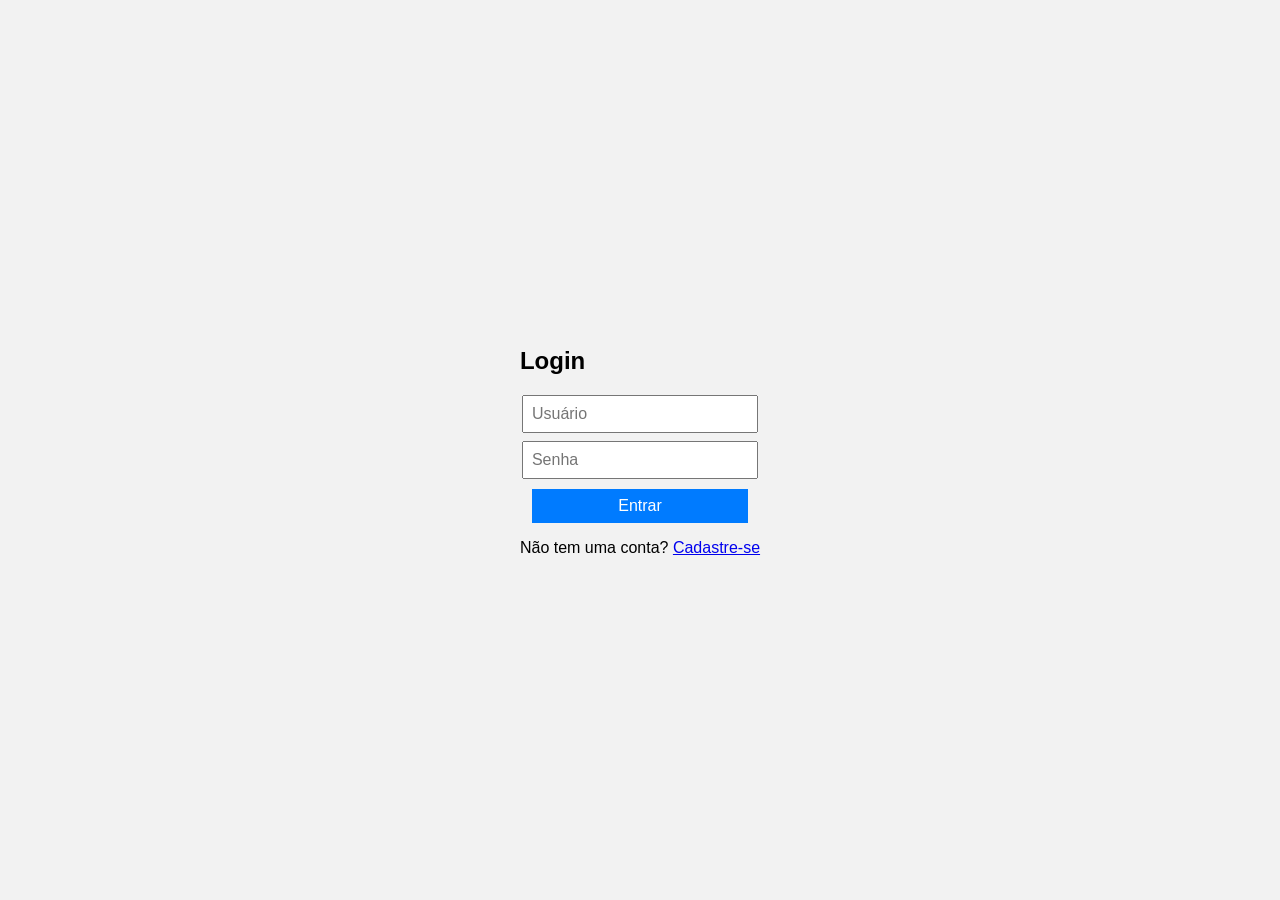
<file: index.html>
<!DOCTYPE html>
<html lang="pt-br">
<head>
  <meta charset="UTF-8">
  <title>Login</title>
  <link rel="stylesheet" href="styles.css">
</head>
<body>

  <div class="container">
    <h2>Login</h2>
    <form id="login-form">
      <div class="input-container">
        <input type="text" id="login-username" placeholder="Usuário" required>
        <input type="password" id="login-password" placeholder="Senha" required>
      </div>
      <div class="button-container">
        <button type="submit">Entrar</button>
      </div>
    </form>
    <p id="login-message"></p>
    <p>Não tem uma conta? <a href="register.html">Cadastre-se</a></p>
  </div>

  <script src="scripts.js"></script>
</body>
</html>
</file>
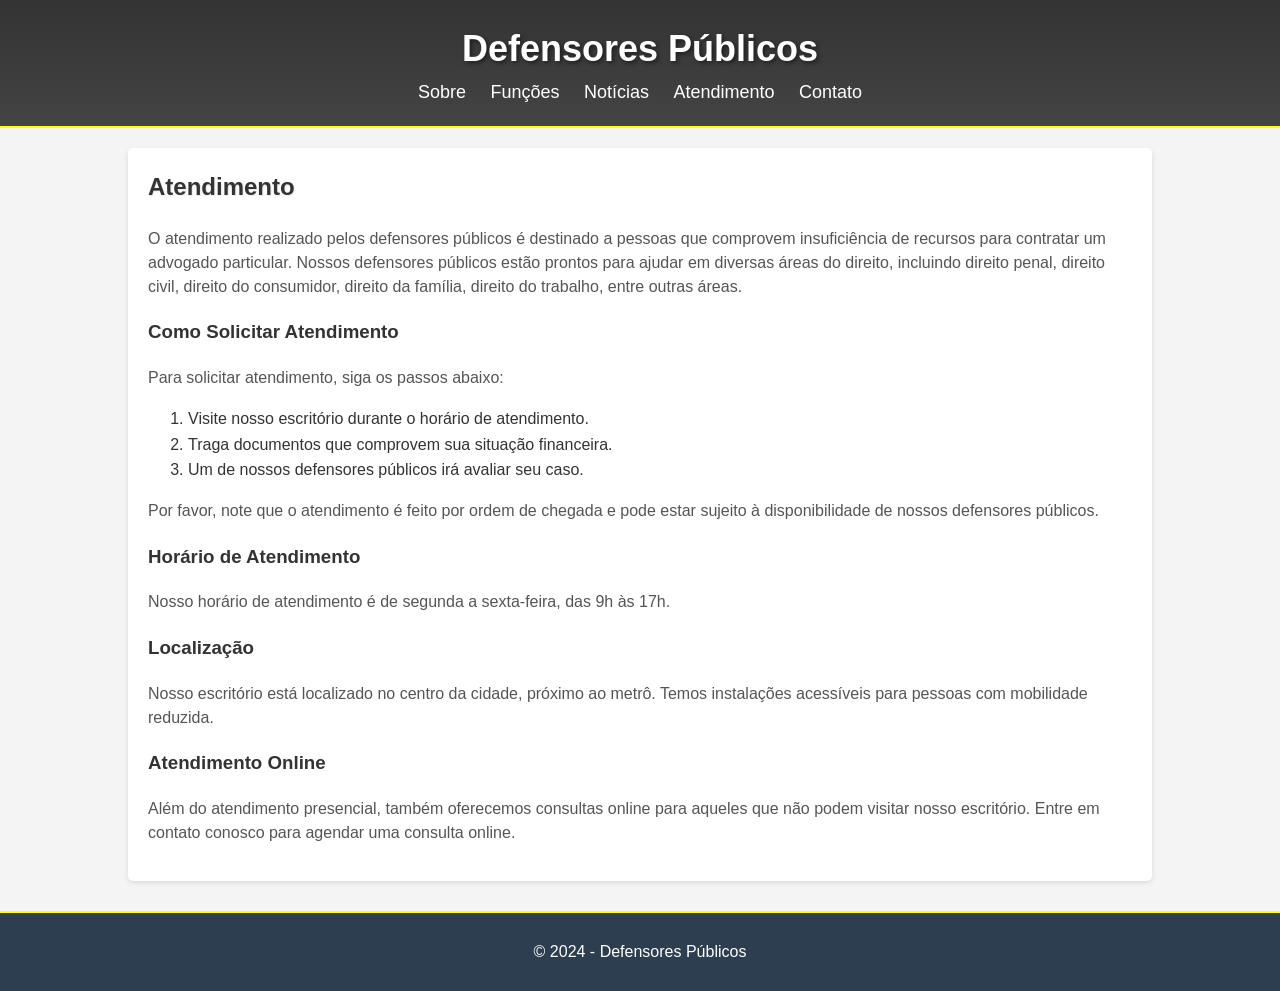
<file: atendimento.html>
<!DOCTYPE html>
<html lang="pt-br">

<head>
    <meta charset="UTF-8">
    <title>Defensores Públicos</title>
    <link rel="stylesheet" href="hw1.css">
    <style>
        /* Adicionado */
        #google_translate_element {
            position: absolute;
            top: 0;
            right: 0;
            padding-top: 10px; /* Adicionado */
            padding-right: 10px; /* Adicionado */
        }
    </style>
    <script src="https://translate.google.com/translate_a/element.js?cb=googleTranslateElementInit"></script>
    <script type="text/javascript">
        function googleTranslateElementInit() {
            new google.translate.TranslateElement({pageLanguage: 'pt', layout: google.translate.TranslateElement.InlineLayout.SIMPLE}, 'google_translate_element');
        }
    </script>
</head>

<body>
    <header>
        <h1>Defensores Públicos</h1>
        <nav>
            <ul>
                <li><a href="sobre.html">Sobre</a></li>
                <li><a href="funcoes.html">Funções</a></li>
                <li><a href="noticias.html">Notícias</a></li>
                <li><a href="atendimento.html">Atendimento</a></li>
                <li><a href="contato.html">Contato</a></li>
            </ul>
        </nav>
        <div id="google_translate_element"></div> <!-- Widget do Google Tradutor -->
    </header>

    <main>
        <section id="atendimento">
            <h2>Atendimento</h2>
            <p>O atendimento realizado pelos defensores públicos é destinado a pessoas que comprovem insuficiência de recursos para contratar um advogado particular. Nossos defensores públicos estão prontos para ajudar em diversas áreas do direito, incluindo direito penal, direito civil, direito do consumidor, direito da família, direito do trabalho, entre outras áreas.</p>
            <h3>Como Solicitar Atendimento</h3>
            <p>Para solicitar atendimento, siga os passos abaixo:</p>
            <ol>
                <li>Visite nosso escritório durante o horário de atendimento.</li>
                <li>Traga documentos que comprovem sua situação financeira.</li>
                <li>Um de nossos defensores públicos irá avaliar seu caso.</li>
            </ol>
            <p>Por favor, note que o atendimento é feito por ordem de chegada e pode estar sujeito à disponibilidade de nossos defensores públicos.</p>
            <h3>Horário de Atendimento</h3>
            <p>Nosso horário de atendimento é de segunda a sexta-feira, das 9h às 17h.</p>
            <h3>Localização</h3>
            <p>Nosso escritório está localizado no centro da cidade, próximo ao metrô. Temos instalações acessíveis para pessoas com mobilidade reduzida.</p>
            <h3>Atendimento Online</h3>
            <p>Além do atendimento presencial, também oferecemos consultas online para aqueles que não podem visitar nosso escritório. Entre em contato conosco para agendar uma consulta online.</p>
        </section>
</main>
    <footer>
        <p>&copy; 2024 - Defensores Públicos</p>
    </footer>
</body>

</html>
</file>
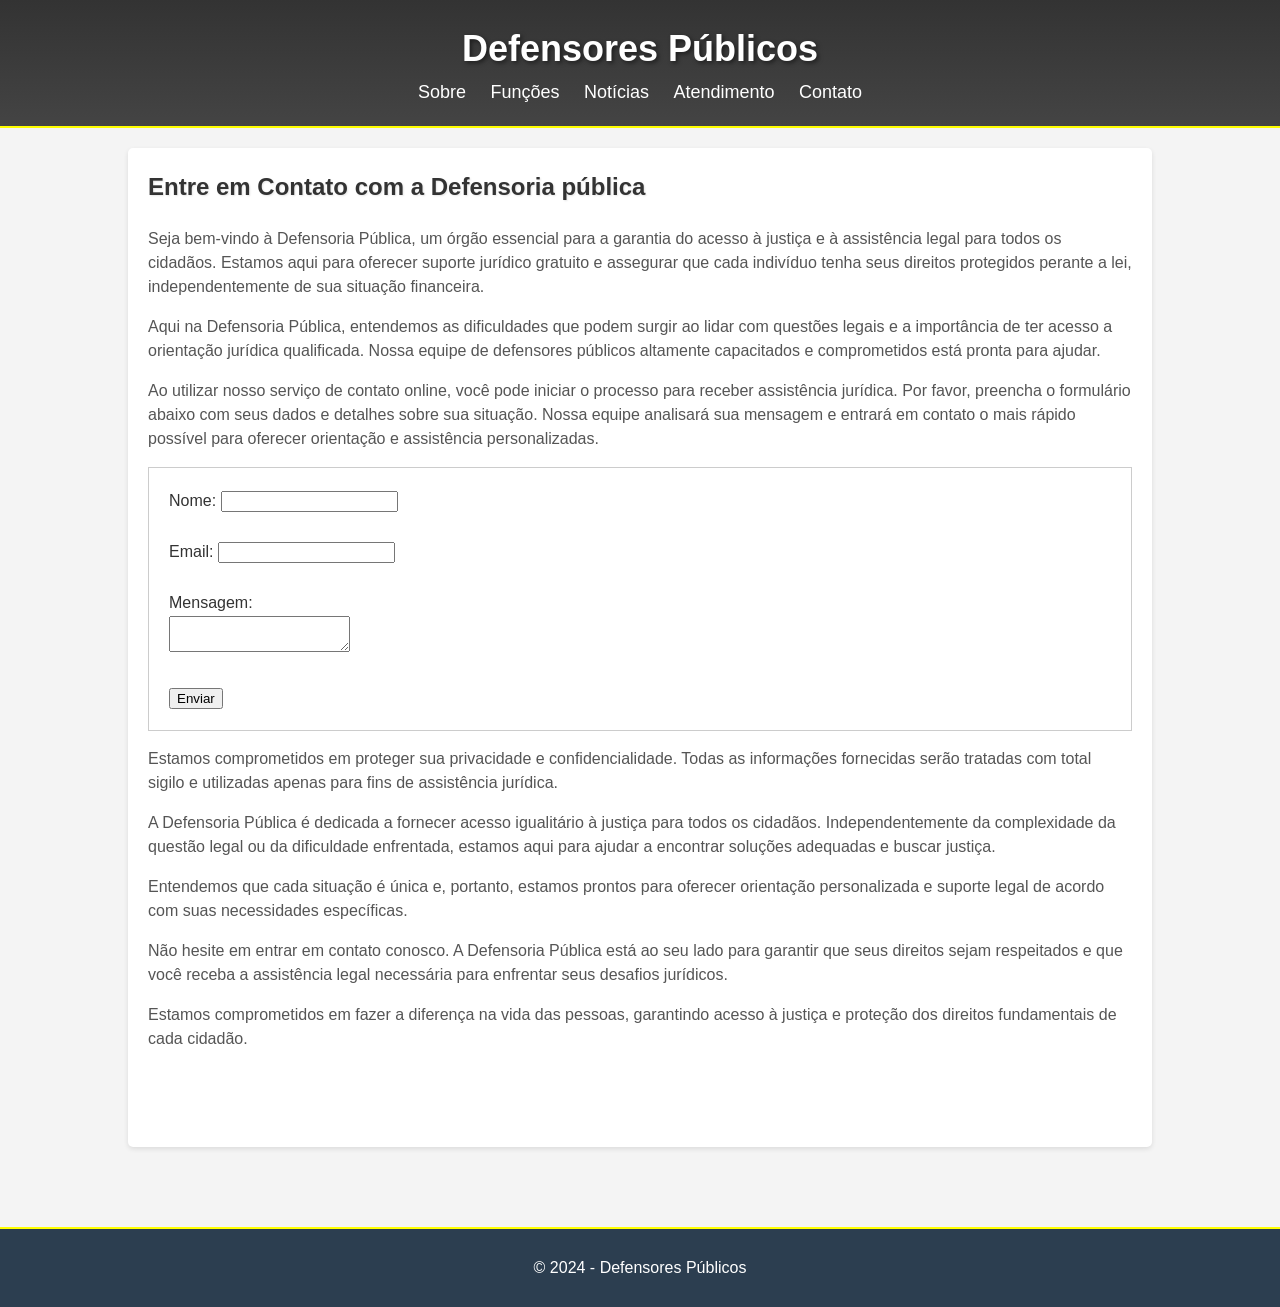
<file: contato.html>
<!DOCTYPE html>
<html lang="pt-br">

<head>
    <meta charset="UTF-8">
    <title>Defensores Públicos</title>
    <link rel="stylesheet" href="hw1.css">
    <style>
        /* Adicionado */
        #google_translate_element {
            position: absolute;
            top: 0;
            right: 0;
            padding-top: 10px; /* Adicionado */
            padding-right: 10px; /* Adicionado */
        }
    </style>
    <script src="https://translate.google.com/translate_a/element.js?cb=googleTranslateElementInit"></script>
    <script type="text/javascript">
        function googleTranslateElementInit() {
            new google.translate.TranslateElement({pageLanguage: 'pt', layout: google.translate.TranslateElement.InlineLayout.SIMPLE}, 'google_translate_element');
        }
    </script>
</head>

<body>
    <header>
        <h1>Defensores Públicos</h1>
        <nav>
            <ul>
                <li><a href="sobre.html">Sobre</a></li>
                <li><a href="funcoes.html">Funções</a></li>
                <li><a href="noticias.html">Notícias</a></li>
                <li><a href="atendimento.html">Atendimento</a></li>
                <li><a href="contato.html">Contato</a></li>
            </ul>
        </nav>
        <div id="google_translate_element"></div> <!-- Widget do Google Tradutor -->
    </header>

    <main>
        <section id="contato">
            <h2>Entre em Contato com a Defensoria pública</h2>
            <p>Seja bem-vindo à Defensoria Pública, um órgão essencial para a garantia do acesso à justiça e à assistência legal para todos os cidadãos. Estamos aqui para oferecer suporte jurídico gratuito e assegurar que cada indivíduo tenha seus direitos protegidos perante a lei, independentemente de sua situação financeira.</p>
            <p>Aqui na Defensoria Pública, entendemos as dificuldades que podem surgir ao lidar com questões legais e a importância de ter acesso a orientação jurídica qualificada. Nossa equipe de defensores públicos altamente capacitados e comprometidos está pronta para ajudar.</p>
            <p>Ao utilizar nosso serviço de contato online, você pode iniciar o processo para receber assistência jurídica. Por favor, preencha o formulário abaixo com seus dados e detalhes sobre sua situação. Nossa equipe analisará sua mensagem e entrará em contato o mais rápido possível para oferecer orientação e assistência personalizadas.</p>
            <form>
            <label for="nome">Nome:</label>
            <input type="text" id="nome" name="nome"><br><br>
            <label for="email">Email:</label>
            <input type="email" id="email" name="email"><br><br>
            <label for="mensagem">Mensagem:</label><br>
            <textarea id="mensagem" name="mensagem"></textarea><br><br>
            <input type="submit" value="Enviar">
            </form>
            <P>Estamos comprometidos em proteger sua privacidade e confidencialidade. Todas as informações fornecidas serão tratadas com total sigilo e utilizadas apenas para fins de assistência jurídica.</P>
            <p>A Defensoria Pública é dedicada a fornecer acesso igualitário à justiça para todos os cidadãos. Independentemente da complexidade da questão legal ou da dificuldade enfrentada, estamos aqui para ajudar a encontrar soluções adequadas e buscar justiça.</p>
            <p>Entendemos que cada situação é única e, portanto, estamos prontos para oferecer orientação personalizada e suporte legal de acordo com suas necessidades específicas.</p>
            <P>Não hesite em entrar em contato conosco. A Defensoria Pública está ao seu lado para garantir que seus direitos sejam respeitados e que você receba a assistência legal necessária para enfrentar seus desafios jurídicos.</P>
            <p>Estamos comprometidos em fazer a diferença na vida das pessoas, garantindo acesso à justiça e proteção dos direitos fundamentais de cada cidadão.</p>
        </section>
    </main>

    <footer>
        <p>&copy; 2024 - Defensores Públicos</p>
    </footer>
</body>

</html>
</file>
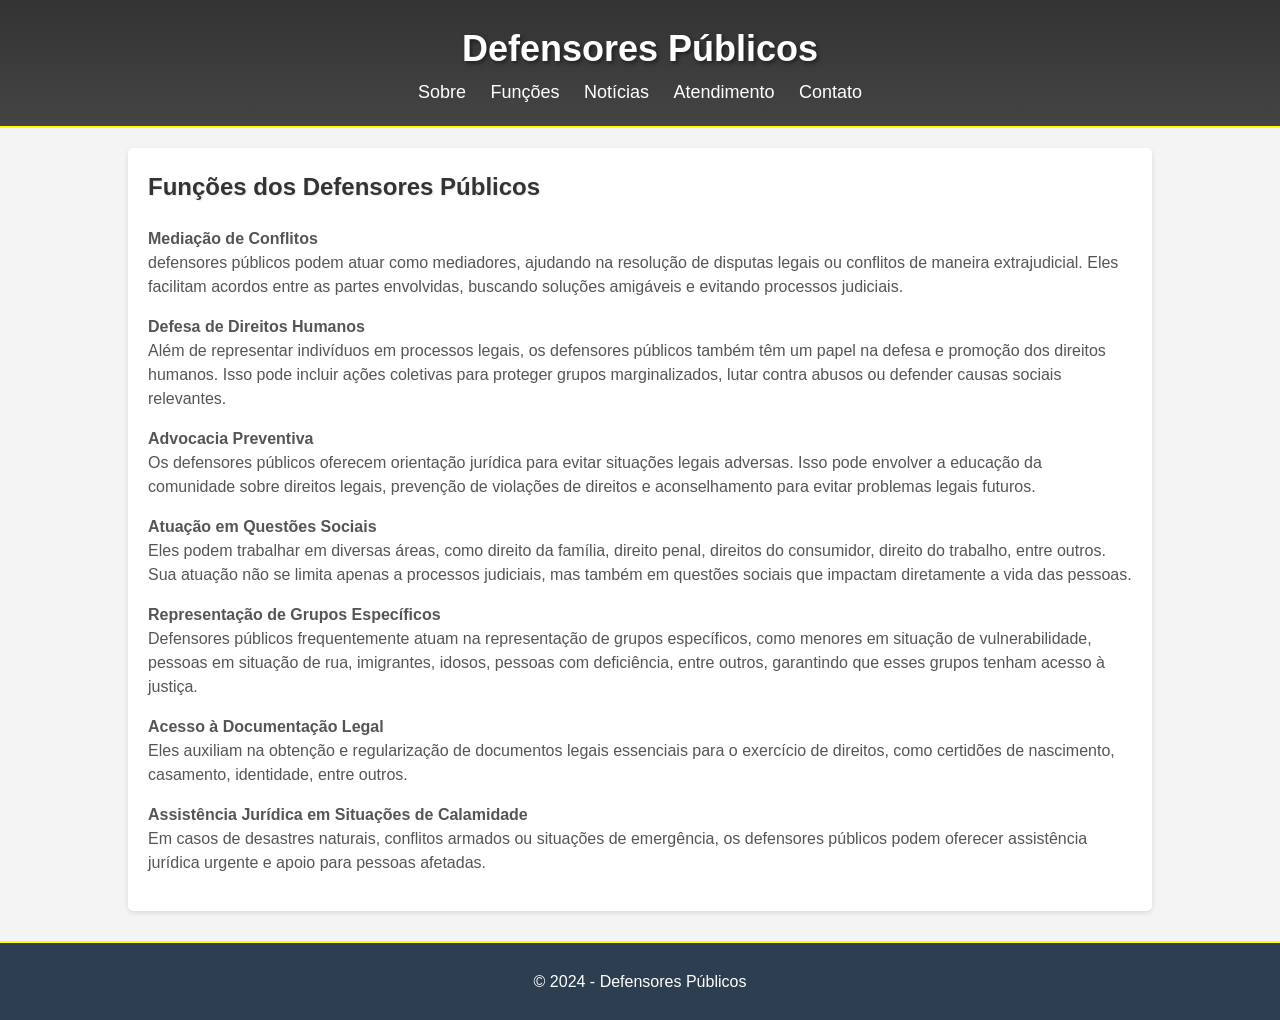
<file: funcoes.html>
<!DOCTYPE html>
<html lang="pt-br">

<head>
    <meta charset="UTF-8">
    <title>Defensores Públicos</title>
    <link rel="stylesheet" href="hw1.css">
    <style>
        /* Adicionado */
        #google_translate_element {
            position: absolute;
            top: 0;
            right: 0;
            padding-top: 10px; /* Adicionado */
            padding-right: 10px; /* Adicionado */
        }
    </style>
    <script src="https://translate.google.com/translate_a/element.js?cb=googleTranslateElementInit"></script>
    <script type="text/javascript">
        function googleTranslateElementInit() {
            new google.translate.TranslateElement({pageLanguage: 'pt', layout: google.translate.TranslateElement.InlineLayout.SIMPLE}, 'google_translate_element');
        }
    </script>
</head>

<body>
    <header>
        <h1>Defensores Públicos</h1>
        <nav>
            <ul>
                <li><a href="sobre.html">Sobre</a></li>
                <li><a href="funcoes.html">Funções</a></li>
                <li><a href="noticias.html">Notícias</a></li>
                <li><a href="atendimento.html">Atendimento</a></li>
                <li><a href="contato.html">Contato</a></li>
            </ul>
        </nav>
        <div id="google_translate_element"></div> <!-- Widget do Google Tradutor -->
    </header>

    <main>
        <section id="funcoes">
            <h2>Funções dos Defensores Públicos</h2>
            <p><strong>Mediação de Conflitos</strong><br>defensores públicos podem atuar como mediadores, ajudando na resolução de disputas legais ou conflitos de maneira extrajudicial. Eles facilitam acordos entre as partes envolvidas, buscando soluções amigáveis e evitando processos judiciais.</p>
            
            <p><strong>Defesa de Direitos Humanos</strong><br>Além de representar indivíduos em processos legais, os defensores públicos também têm um papel na defesa e promoção dos direitos humanos. Isso pode incluir ações coletivas para proteger grupos marginalizados, lutar contra abusos ou defender causas sociais relevantes.</p>
                
            <p><strong>Advocacia Preventiva</strong><br>Os defensores públicos oferecem orientação jurídica para evitar situações legais adversas. Isso pode envolver a educação da comunidade sobre direitos legais, prevenção de violações de direitos e aconselhamento para evitar problemas legais futuros.</p>
                
            <p><strong>Atuação em Questões Sociais</strong><br>Eles podem trabalhar em diversas áreas, como direito da família, direito penal, direitos do consumidor, direito do trabalho, entre outros. Sua atuação não se limita apenas a processos judiciais, mas também em questões sociais que impactam diretamente a vida das pessoas.</p>
                
            <p><strong>Representação de Grupos Específicos</strong><br>Defensores públicos frequentemente atuam na representação de grupos específicos, como menores em situação de vulnerabilidade, pessoas em situação de rua, imigrantes, idosos, pessoas com deficiência, entre outros, garantindo que esses grupos tenham acesso à justiça.</p>
                
            <p><strong>Acesso à Documentação Legal</strong><br>Eles auxiliam na obtenção e regularização de documentos legais essenciais para o exercício de direitos, como certidões de nascimento, casamento, identidade, entre outros.</p>
                
            <p><strong>Assistência Jurídica em Situações de Calamidade</strong><br>Em casos de desastres naturais, conflitos armados ou situações de emergência, os defensores públicos podem oferecer assistência jurídica urgente e apoio para pessoas afetadas.</p>
                
        </section>
    </main>
    <footer>
        <p>&copy; 2024 - Defensores Públicos</p>
    </footer>
</body>

</html>
</file>
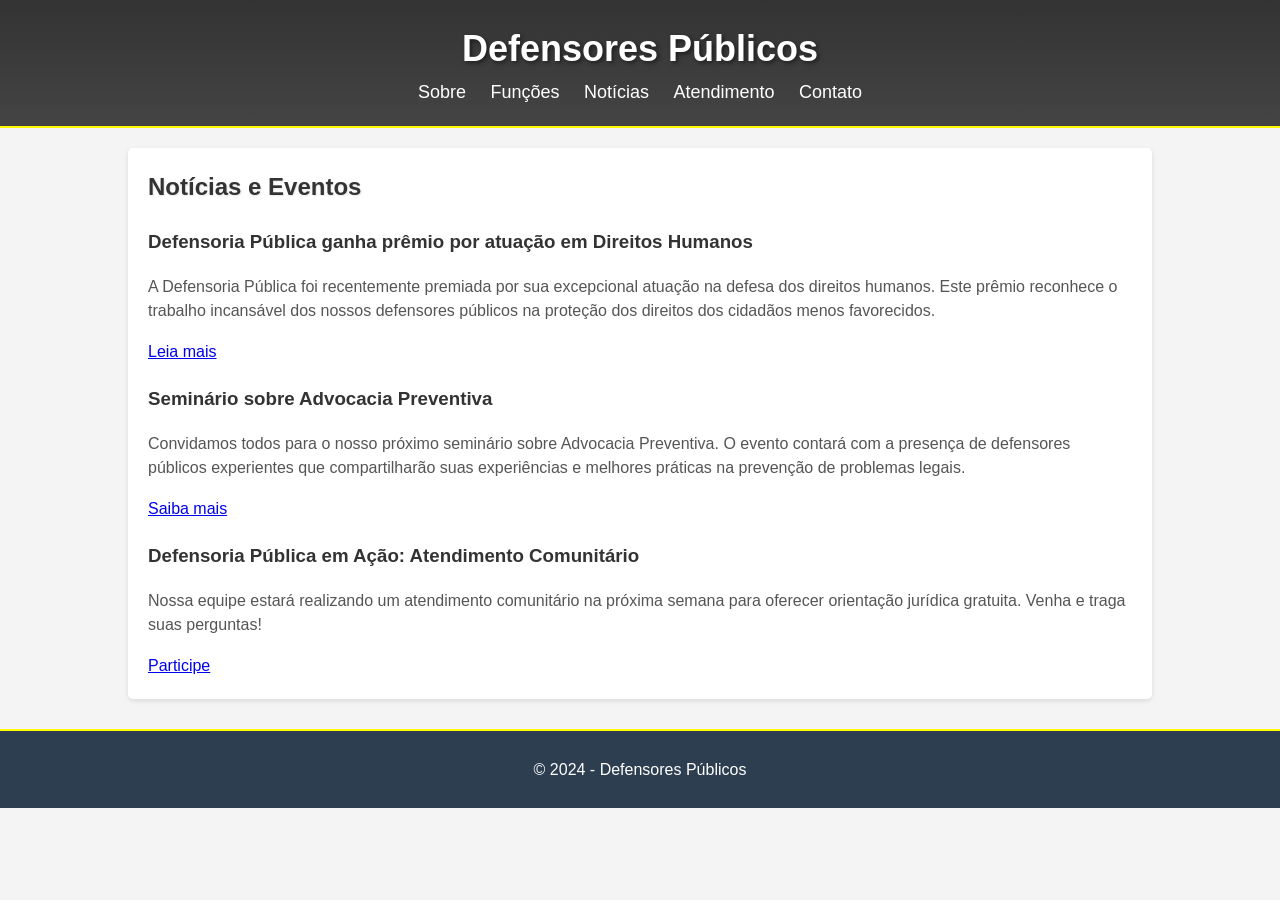
<file: noticias.html>
<!DOCTYPE html>
<html lang="pt-br">

<head>
    <meta charset="UTF-8">
    <title>Defensores Públicos</title>
    <link rel="stylesheet" href="hw1.css">
    <style>
        /* Adicionado */
        #google_translate_element {
            position: absolute;
            top: 0;
            right: 0;
            padding-top: 10px; /* Adicionado */
            padding-right: 10px; /* Adicionado */
        }
    </style>
    <script src="https://translate.google.com/translate_a/element.js?cb=googleTranslateElementInit"></script>
    <script type="text/javascript">
        function googleTranslateElementInit() {
            new google.translate.TranslateElement({pageLanguage: 'pt', layout: google.translate.TranslateElement.InlineLayout.SIMPLE}, 'google_translate_element');
        }
    </script>
</head>

<body>
    <header>
        <h1>Defensores Públicos</h1>
        <nav>
            <ul>
                <li><a href="sobre.html">Sobre</a></li>
                <li><a href="funcoes.html">Funções</a></li>
                <li><a href="noticias.html">Notícias</a></li>
                <li><a href="atendimento.html">Atendimento</a></li>
                <li><a href="contato.html">Contato</a></li>
            </ul>
        </nav>
        <div id="google_translate_element"></div> <!-- Widget do Google Tradutor -->
    </header>

    <main>
        <section id="noticias">
            <h2>Notícias e Eventos</h2>
            <article>
                <h3>Defensoria Pública ganha prêmio por atuação em Direitos Humanos</h3>
                <p>A Defensoria Pública foi recentemente premiada por sua excepcional atuação na defesa dos direitos humanos. Este prêmio reconhece o trabalho incansável dos nossos defensores públicos na proteção dos direitos dos cidadãos menos favorecidos.</p>
                <a href="noticia1.html">Leia mais</a>
            </article>
            <article>
                <h3>Seminário sobre Advocacia Preventiva</h3>
                <p>Convidamos todos para o nosso próximo seminário sobre Advocacia Preventiva. O evento contará com a presença de defensores públicos experientes que compartilharão suas experiências e melhores práticas na prevenção de problemas legais.</p>
                <a href="evento1.html">Saiba mais</a>
            </article>
            <article>
                <h3>Defensoria Pública em Ação: Atendimento Comunitário</h3>
                <p>Nossa equipe estará realizando um atendimento comunitário na próxima semana para oferecer orientação jurídica gratuita. Venha e traga suas perguntas!</p>
                <a href="evento2.html">Participe</a>
            </article>
        </section>
    </main>
    <footer>
        <p>&copy; 2024 - Defensores Públicos</p>
    </footer>

</body>

</html>
</file>
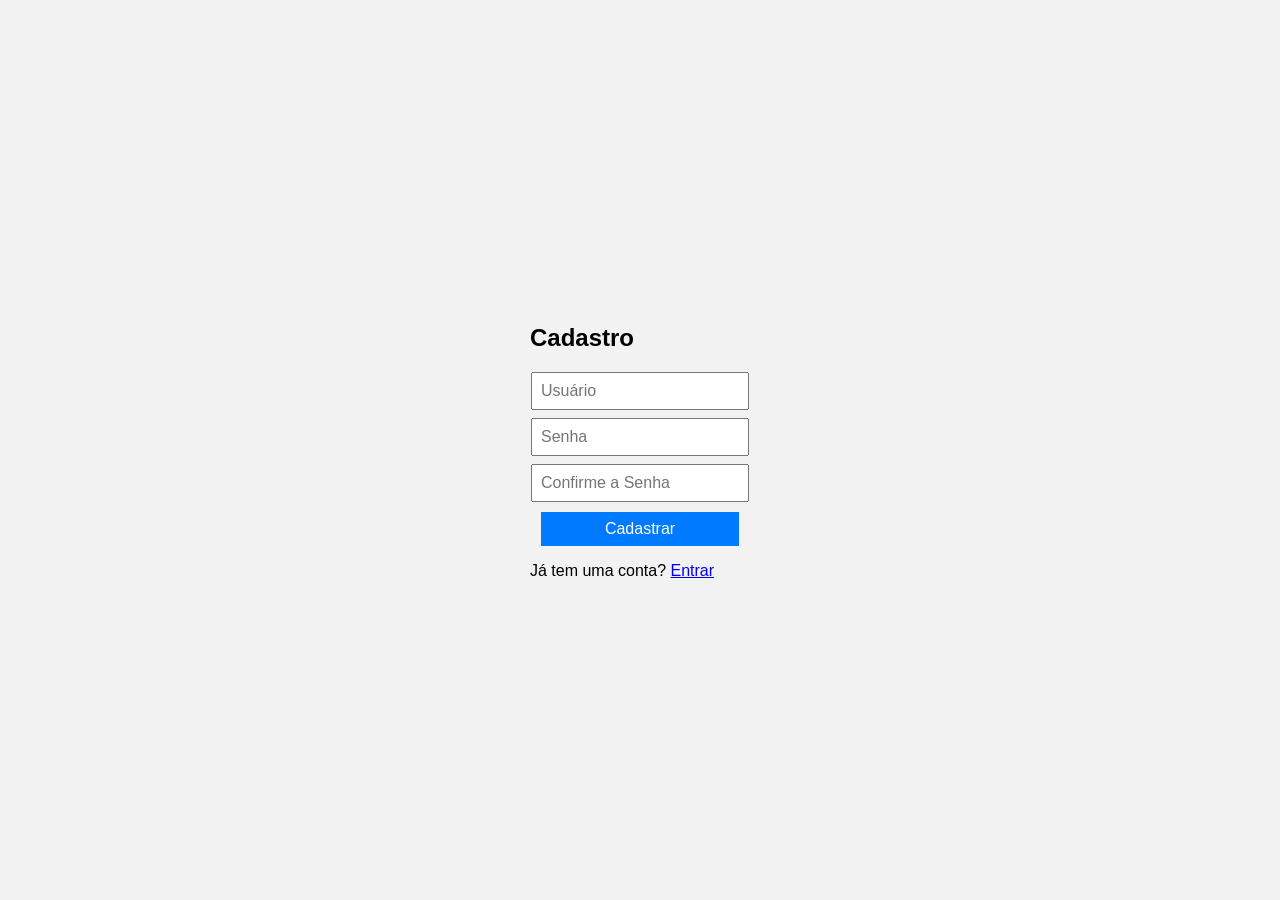
<file: register.html>
<!DOCTYPE html>
<html lang="pt-br">
<head>
  <meta charset="UTF-8">
  <title>Cadastro</title>
  <link rel="stylesheet" href="styles.css">
</head>
<body>

  <div class="container">
    <h2>Cadastro</h2>
    <form id="register-form">
      <div class="input-container">
        <input type="text" id="register-username" placeholder="Usuário" required>
        <input type="password" id="register-password" placeholder="Senha" required>
        <input type="password" id="register-confirm-password" placeholder="Confirme a Senha" required>
      </div>
      <div class="button-container">
        <button type="submit">Cadastrar</button>
      </div>
    </form>
    <p id="register-message"></p>
    <p>Já tem uma conta? <a href="index.html">Entrar</a></p>
  </div>

  <script src="scripts.js"></script>
</body>
</html>
</file>
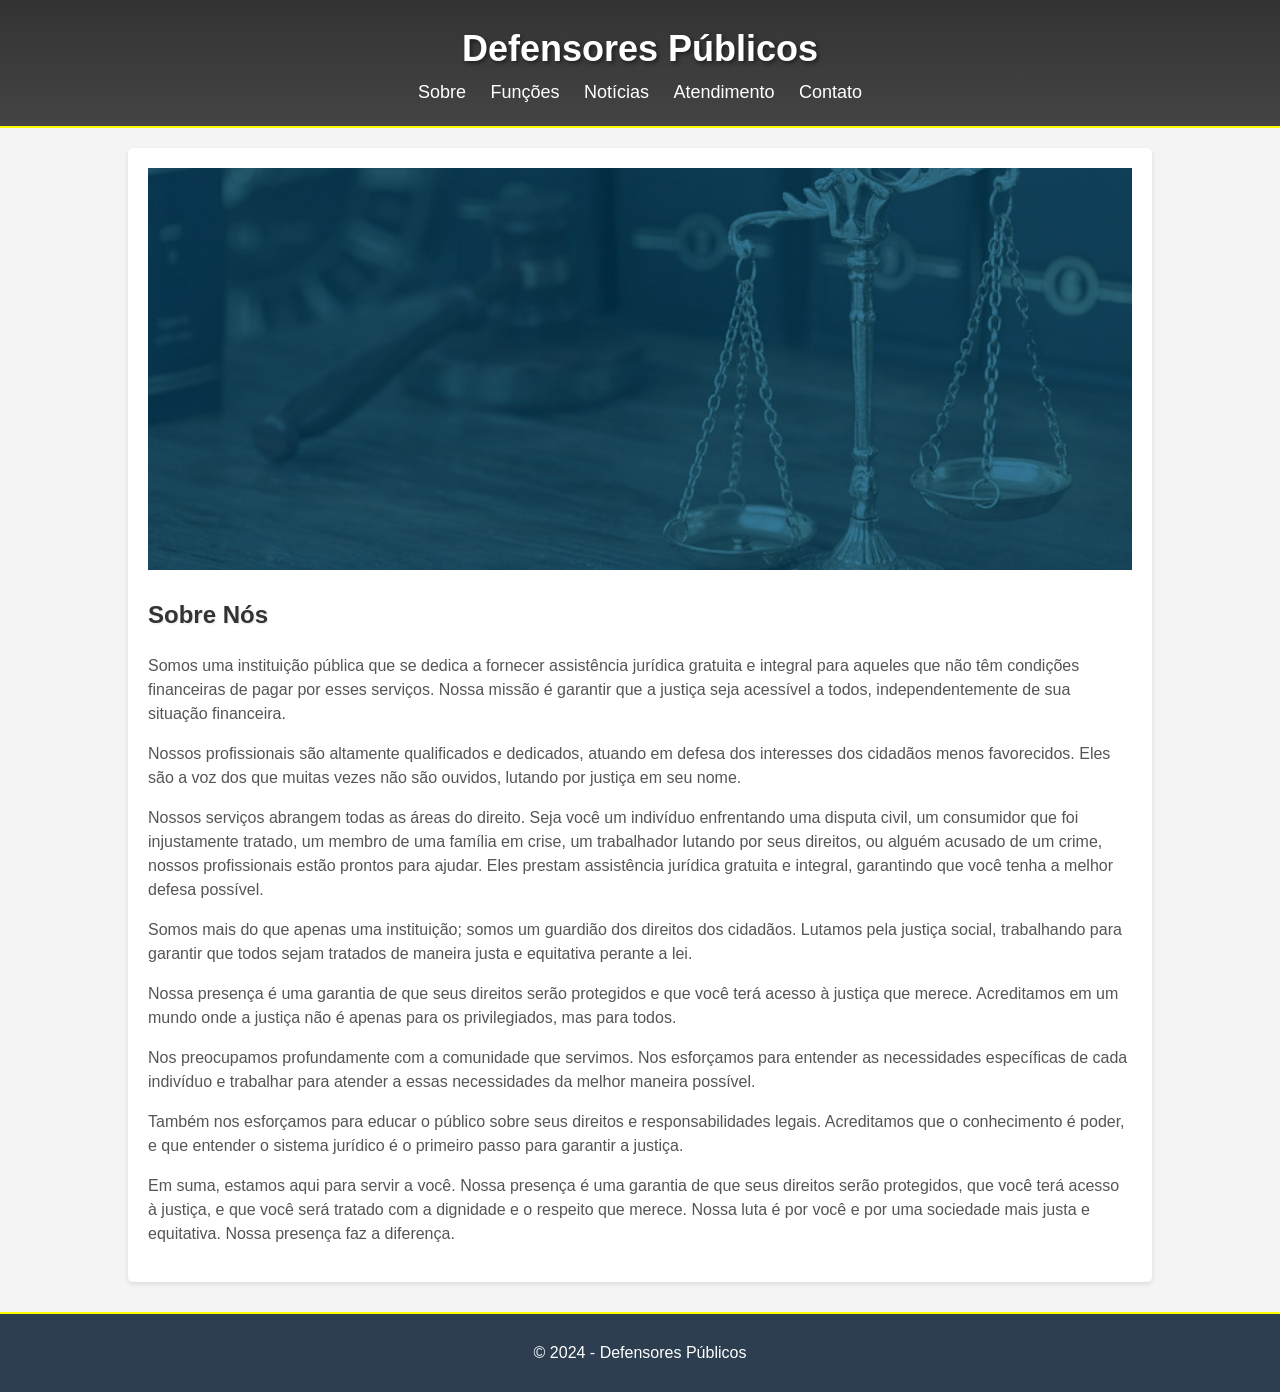
<file: sobre.html>
<!DOCTYPE html>
<html lang="pt-br">

<head>
    <meta charset="UTF-8">
    <title>Defensores Públicos</title>
    <link rel="stylesheet" href="hw1.css">
    <style>
        /* Adicionado */
        #google_translate_element {
            position: absolute;
            top: 0;
            right: 0;
            padding-top: 10px; /* Adicionado */
            padding-right: 10px; /* Adicionado */
        }
        #sobre img {
            display: block;
            margin: 0 auto; /* Centraliza horizontalmente */
            max-width: 100%; /* Garante que a imagem não ultrapasse a largura do contêiner pai */
        }
    </style>
    <script src="https://translate.google.com/translate_a/element.js?cb=googleTranslateElementInit"></script>
    <script type="text/javascript">
        function googleTranslateElementInit() {
            new google.translate.TranslateElement({pageLanguage: 'pt', layout: google.translate.TranslateElement.InlineLayout.SIMPLE}, 'google_translate_element');
        }
    </script>
</head>

<body>
    <header>
        <h1>Defensores Públicos</h1>
        <nav>
            <ul>
                <li><a href="sobre.html">Sobre</a></li>
                <li><a href="funcoes.html">Funções</a></li>
                <li><a href="noticias.html">Notícias</a></li>
                <li><a href="atendimento.html">Atendimento</a></li>
                <li><a href="contato.html">Contato</a></li>
            </ul>
        </nav>
        <div id="google_translate_element"></div> <!-- Widget do Google Tradutor -->
    </header>

    <main>
        <section id="sobre">
            <img src="1.4.png" alt="Imagem Sobre Nós" width="1300" height="auto"></br>
            <h2>Sobre Nós</h2>
            <p>Somos uma instituição pública que se dedica a fornecer assistência jurídica gratuita e integral para aqueles que não têm condições financeiras de pagar por esses serviços. Nossa missão é garantir que a justiça seja acessível a todos, independentemente de sua situação financeira.</p>
            <p>Nossos profissionais são altamente qualificados e dedicados, atuando em defesa dos interesses dos cidadãos menos favorecidos. Eles são a voz dos que muitas vezes não são ouvidos, lutando por justiça em seu nome.</p>
            <p>Nossos serviços abrangem todas as áreas do direito. Seja você um indivíduo enfrentando uma disputa civil, um consumidor que foi injustamente tratado, um membro de uma família em crise, um trabalhador lutando por seus direitos, ou alguém acusado de um crime, nossos profissionais estão prontos para ajudar. Eles prestam assistência jurídica gratuita e integral, garantindo que você tenha a melhor defesa possível.</p>
            <p>Somos mais do que apenas uma instituição; somos um guardião dos direitos dos cidadãos. Lutamos pela justiça social, trabalhando para garantir que todos sejam tratados de maneira justa e equitativa perante a lei.</p>
            <p>Nossa presença é uma garantia de que seus direitos serão protegidos e que você terá acesso à justiça que merece. Acreditamos em um mundo onde a justiça não é apenas para os privilegiados, mas para todos.</p>
            <p>Nos preocupamos profundamente com a comunidade que servimos. Nos esforçamos para entender as necessidades específicas de cada indivíduo e trabalhar para atender a essas necessidades da melhor maneira possível.</p>
            <p>Também nos esforçamos para educar o público sobre seus direitos e responsabilidades legais. Acreditamos que o conhecimento é poder, e que entender o sistema jurídico é o primeiro passo para garantir a justiça.</p>
            <p>Em suma, estamos aqui para servir a você. Nossa presença é uma garantia de que seus direitos serão protegidos, que você terá acesso à justiça, e que você será tratado com a dignidade e o respeito que merece. Nossa luta é por você e por uma sociedade mais justa e equitativa. Nossa presença faz a diferença.</p>

        </section>
    </main>
    <footer>
        <p>&copy; 2024 - Defensores Públicos</p>
    </footer>
</body>

</html>
</file>
<file: styles.css>
body {
    font-family: Arial, sans-serif;
    margin: 0;
    padding: 0;
    display: flex;
    justify-content: center;
    align-items: center;
    height: 100vh;
    background-color: #f2f2f2;
  }
    
  .login-container {
    background-color: #fff;
    padding: 20px;
    border-radius: 5px;
    box-shadow: 0 0 10px rgba(0, 0, 0, 0.1);
    text-align: center; /* Alinha elementos ao centro */
  }
    
  .input-container {
    margin-bottom: 10px; /* Espaço entre os campos de entrada e o botão */
  }
    
  input[type="text"],
  input[type="password"],
  button {
    display: block;
    width: 90%;
    margin: 8px auto; /* Centraliza os campos de entrada */
    padding: 8px;
    font-size: 16px;
  }
    
  button {
    background-color: #007bff;
    color: #fff;
    border: none;
    cursor: pointer;
  }
    
  button:hover {
    background-color: #0056b3;
  }
</file>
<file: hw1.css>
/* Define a fonte padrão para todo o documento */
body {
  font-family: Arial, sans-serif;
  margin: 0;
  padding: 0;
  line-height: 1.6;
  background-color: #f4f4f4;
  color: #333;
  transition: background-color 0.5s ease-in-out;
  animation: bodyFadeIn 1s ease-in-out 1; 
  }
  
  @keyframes bodyFadeIn { 
    from {background-color: #fff;}
    to {background-color: #f4f4f4;}
  }
  
  /* Estilos para o cabeçalho */
  header {
    background-color: #333;
    color: #fff;
    padding: 20px 0;
    text-align: center;
    border-bottom: 2px solid #ff0;
    transition: background-color 0.5s ease-in-out;
    animation: headerFadeIn 1s ease-in-out 1; 
  }
  
  @keyframes headerFadeIn { 
    from {background-color: #444;}
    to {background-color: #333;}
  }
  
  header h1 {
    margin: 0;
    font-size: 36px;
    text-shadow: 2px 2px 4px rgba(0, 0, 0, 0.5);
    animation: textFadeIn 1s ease-in-out 1; 
  }
  
  @keyframes textFadeIn { 
    from {color: #000;}
    to {color: #fff;}
  }
  
  nav ul {
    list-style: none;
    padding: 0;
    margin: 0;
    text-align: center;
  }
  
  nav ul li {
    display: inline-block;
    margin-right: 20px;
  }
  
  nav ul li:last-child {
    margin-right: 0;
  }
  
  nav ul li a {
    color: #fff;
    text-decoration: none;
    font-size: 18px;
    transition: color 0.2s ease-in-out, text-decoration 0.2s ease-in-out;
  }
  
  nav ul li a:hover {
    text-decoration: underline;
    color: #ff0;
  }
  
  /* Estilos para as seções */
  main {
    width: 80%;
    margin: 20px auto;
    transition: width 0.5s ease-in-out;
  }
  
  section {
    margin-bottom: 30px;
    padding: 20px;
    background-color: #fff;
    border-radius: 5px;
    box-shadow: 0 2px 5px rgba(0, 0, 0, 0.1);
    transition: box-shadow 0.2s ease-in-out, transform 0.2s ease-in-out;
  }
  
  section:hover {
    box-shadow: 0 2px 5px rgba(0, 0, 0, 0.2);
    transform: scale(1.02);
  }
  
  section h2 {
    color: #333;
    margin-top: 0;
    font-size: 24px;
    text-shadow: 1px 1px 2px rgba(0, 0, 0, 0.1);
  }
  
  section p {
    color: #555;
    font-size: 16px;
    line-height: 1.5;
  }
  
  /* Estilos para o rodapé */
  footer {
    text-align: center;
    padding: 10px 0;
    background-color: #2c3e50;
    color: #fff;
    position: relative;
    width: 100%;
    clear: both;
    border-top: 2px solid #ff0;
    transition: border-top 0.2s ease-in-out, background-color 0.5s ease-in-out;
  }
  
  /* Estilizando a seção de contato */
  #contato {
    margin-bottom: 80px;
    padding-bottom: 80px;
  }
  
  /* borda ao redor dos formulários */
  form {
    border: 1px solid #ccc;
    padding: 20px;
    transition: border 0.2s ease-in-out;
  }
  
  form:hover {
    border: 1px solid #333;
  }
  
  /* efeito de hover às seções */
  section:hover {
    box-shadow: 0 2px 5px rgba(0, 0, 0, 0.2);
  }
  
  /* fundo gradiente ao cabeçalho */
  header {
    background-image: linear-gradient(to bottom, #333, #444);
  }
  
  /* efeito de hover aos links da lista de navegação */
  nav ul li a:hover {
    color: #ff0;
  }
  
  /* efeito de transição suave aos links da lista de navegação */
  nav ul li a {
    transition: color 0.2s ease-in-out;
  }
  
  /* efeito de transição suave às seções */
  section {
    transition: box-shadow 0.2s ease-in-out;
  }
  
  /* efeito de transição suave ao rodapé */
  footer {
    transition: border-top 0.2s ease-in-out;
  }
</file>
